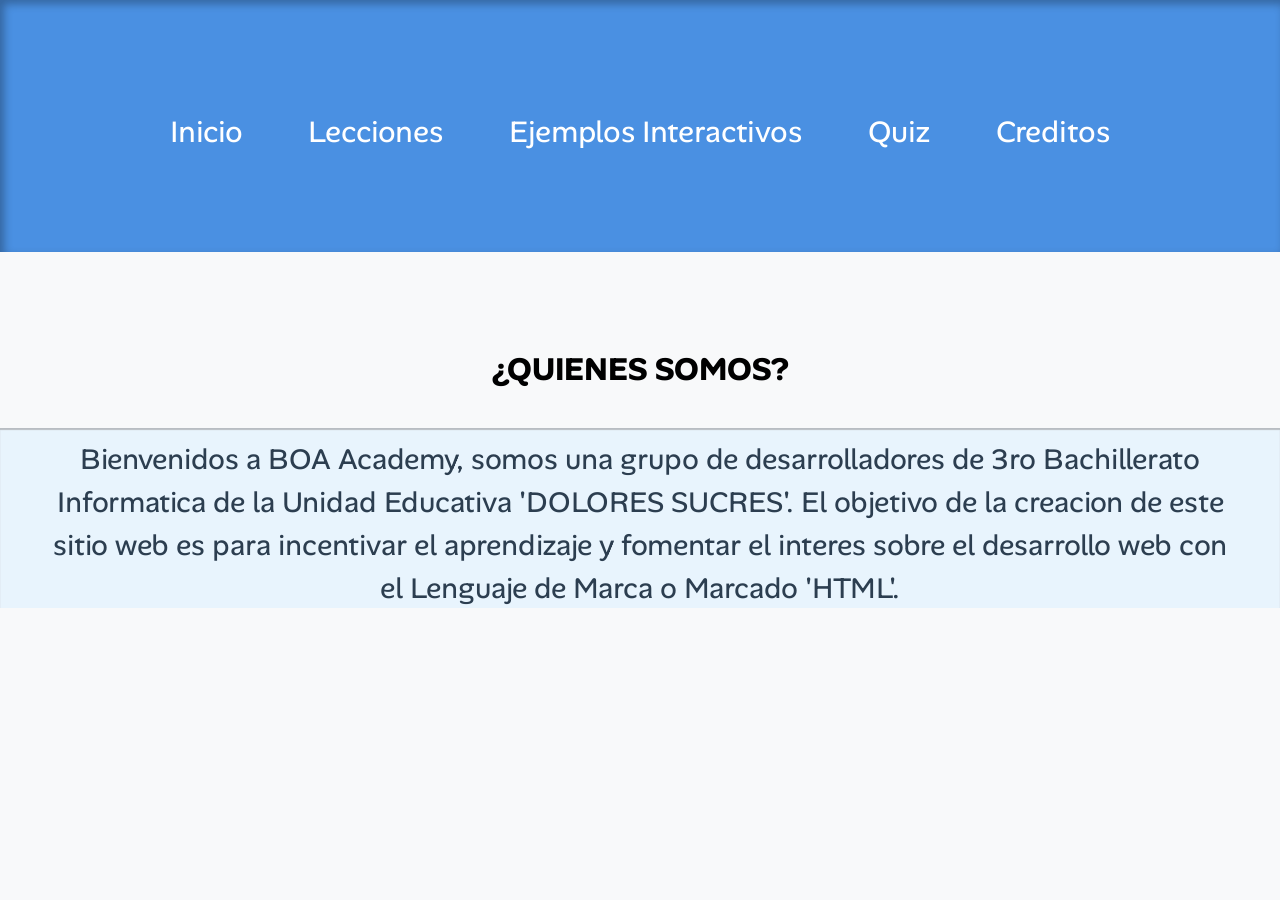
<file: index.html>
<html>
    <head>
        <meta name="viewport" content="width=device-width, initial-scale=1.0">
        <title>BOA studios</title>
        <link rel="stylesheet" href="style.css">
        <link rel="preconnect" href="https://fonts.googleapis.com">
    <link rel="preconnect" href="https://fonts.gstatic.com" crossorigin>
    <link href="https://fonts.googleapis.com/css2?family=Alan+Sans:wght@300..900&display=swap" rel="stylesheet">

    </head>
    <body>
        
        <div id="baner">
            <ul>
                <li><a href="index.html">Inicio</a></li>
                <li><a href="">Lecciones</a></li>
                <li><a href="">Ejemplos Interactivos</a></li>
                <li><a href="QUIZ.html">Quiz</a></li>
                <li><a href="">Creditos</a></li>
            </ul>
        </div>
        <h1>¿QUIENES SOMOS?</h1>
        <div id="pre">
            <p>Bienvenidos a BOA Academy, somos una grupo de desarrolladores de 3ro Bachillerato Informatica de la Unidad Educativa 'DOLORES SUCRES'. El objetivo de la creacion de este sitio web es para incentivar el aprendizaje y fomentar el interes sobre el desarrollo web con el Lenguaje de Marca o Marcado 'HTML'.</p>
        </div>
    </body>
</html>
</file>
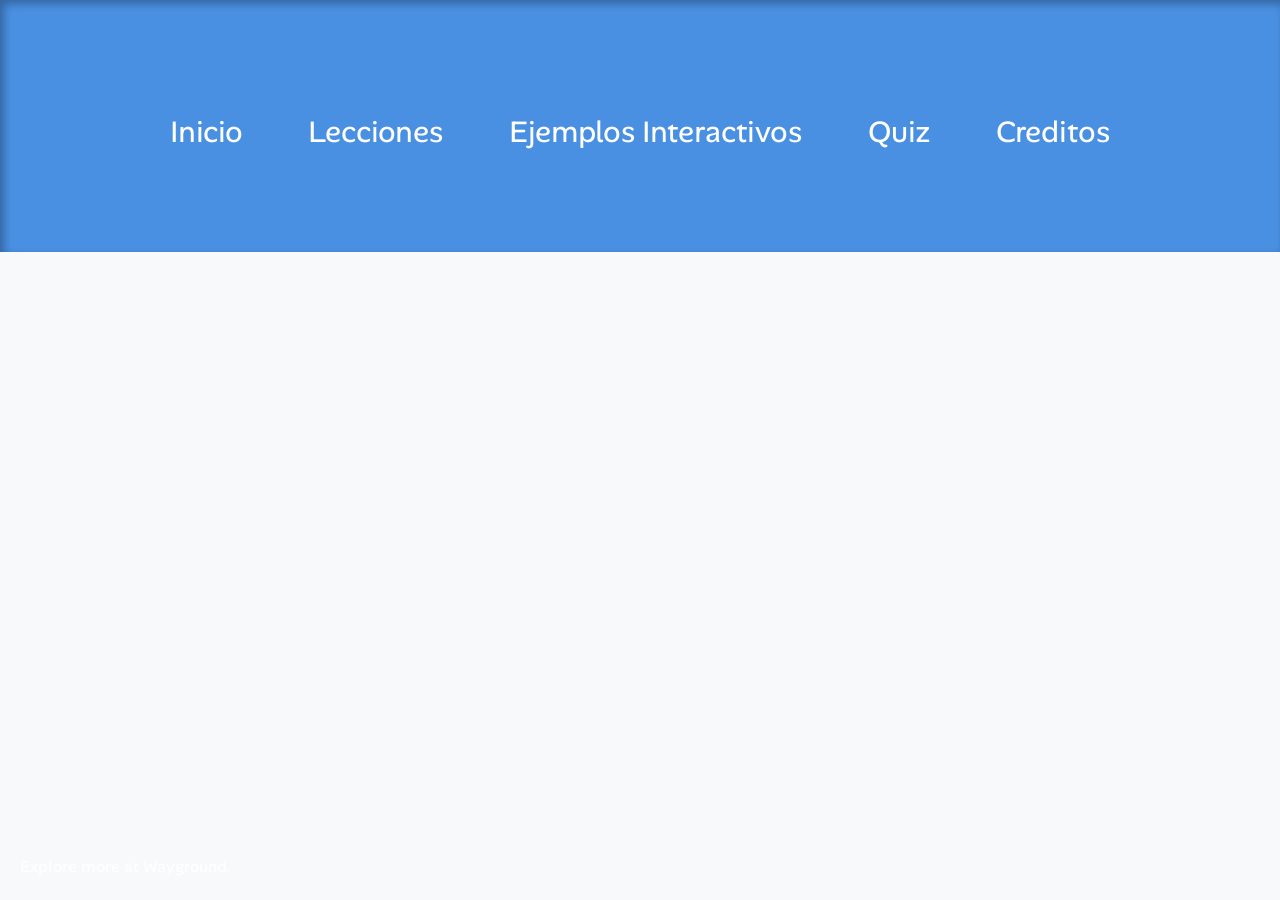
<file: leccionhead.html>
<html>
    <head>
        <meta name="viewport" content="width=device-width, initial-scale=1.0">
        <title>BOA studios</title>
        <link rel="stylesheet" href="style.css">
        <link rel="preconnect" href="https://fonts.googleapis.com">
    <link rel="preconnect" href="https://fonts.gstatic.com" crossorigin>
    <link href="https://fonts.googleapis.com/css2?family=Alan+Sans:wght@300..900&display=swap" rel="stylesheet">

    </head>
    <body>
        
        <div id="baner">
            <ul>
                <li><a href="index.html">Inicio</a></li>
                <li><a href="">Lecciones</a></li>
                <li><a href="">Ejemplos Interactivos</a></li>
                <li><a href="QUIZ.html">Quiz</a></li>
                <li><a href="">Creditos</a></li>
            </ul>
        </div>
        <div style="width:100%;display:flex;flex-direction:column;gap:8px;min-height:635px;"><iframe src="https://wayground.com/embed/quiz/68ed802681d5187c98e75583" title=" - Wayground" style="flex:1;" frameBorder="0" allowfullscreen></iframe><a href="https://wayground.com/admin?source=embedFrame" target="_blank">Explore more at Wayground.</a></div>
    </body>
</html>
</file>
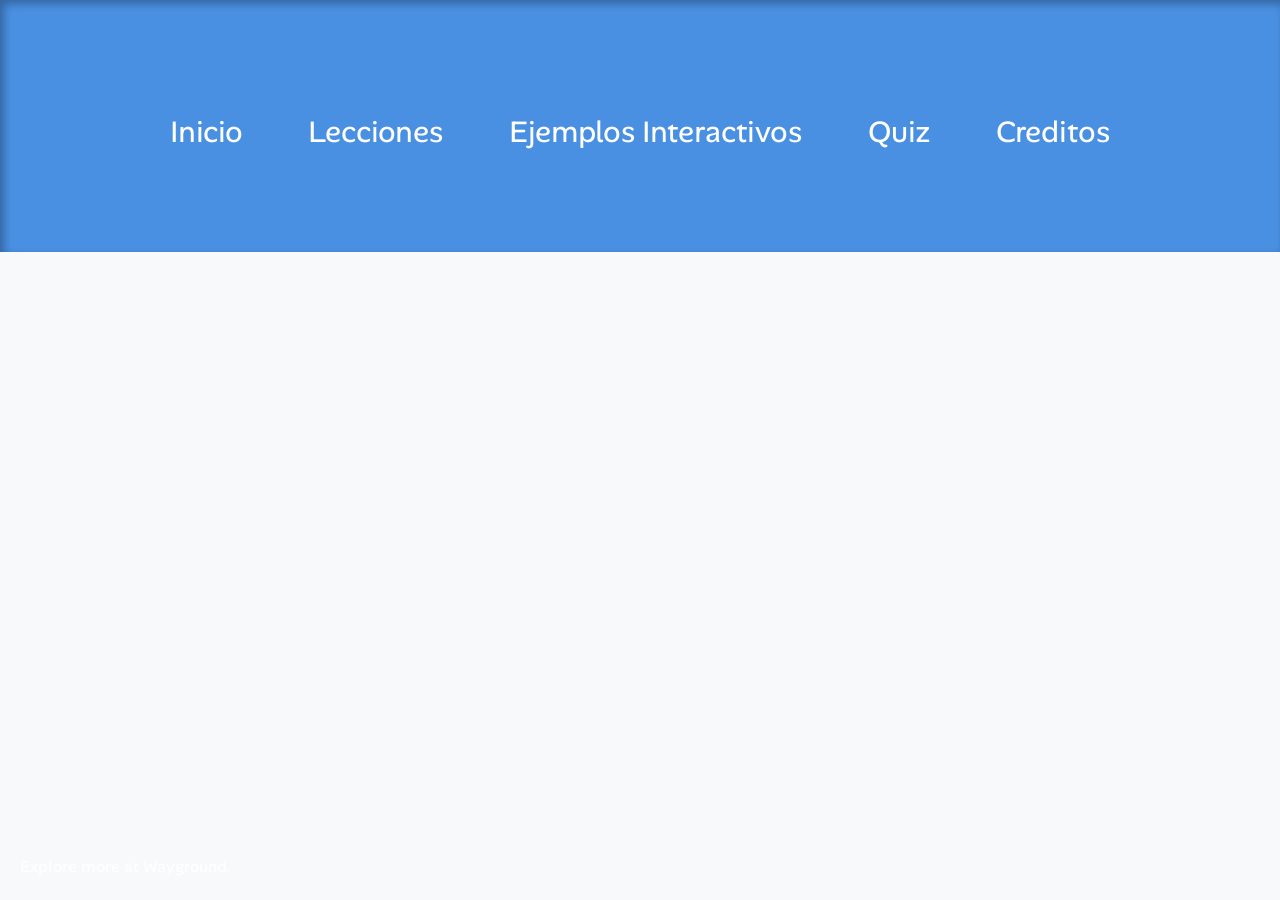
<file: leccionhtml.html>
<html>
    <head>
        <meta name="viewport" content="width=device-width, initial-scale=1.0">
        <title>BOA studios</title>
        <link rel="stylesheet" href="style.css">
        <link rel="preconnect" href="https://fonts.googleapis.com">
    <link rel="preconnect" href="https://fonts.gstatic.com" crossorigin>
    <link href="https://fonts.googleapis.com/css2?family=Alan+Sans:wght@300..900&display=swap" rel="stylesheet">

    </head>
    <body>
        
        <div id="baner">
            <ul>
                <li><a href="index.html">Inicio</a></li>
                <li><a href="">Lecciones</a></li>
                <li><a href="">Ejemplos Interactivos</a></li>
                <li><a href="QUIZ.html">Quiz</a></li>
                <li><a href="">Creditos</a></li>
            </ul>
        </div>
        <div style="width:100%;display:flex;flex-direction:column;gap:8px;min-height:635px;"><iframe src="https://wayground.com/embed/quiz/68ed78fbd6fbf522cb84b2a8" title=" - Wayground" style="flex:1;" frameBorder="0" allowfullscreen></iframe><a href="https://wayground.com/admin?source=embedFrame" target="_blank">Explore more at Wayground.</a></div>
    </body>
</html>
</file>
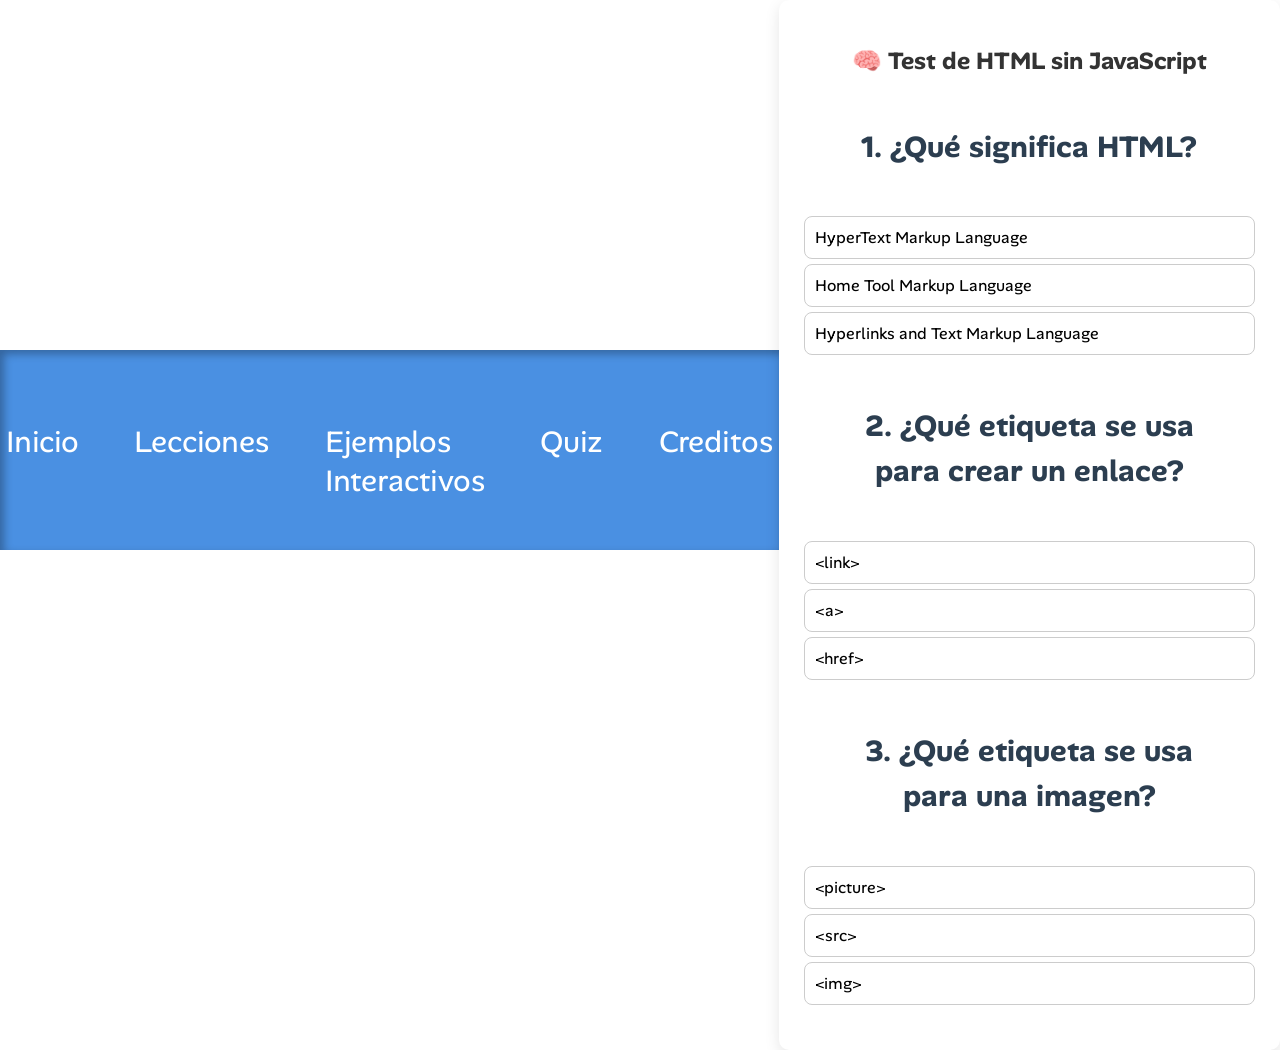
<file: prueba.html>
<html>
    <head>
        <title>BOA studios</title>
        <link rel="stylesheet" href="prueba.css">
        <link rel="preconnect" href="https://fonts.googleapis.com">
    <link rel="preconnect" href="https://fonts.gstatic.com" crossorigin>
    <link href="https://fonts.googleapis.com/css2?family=Alan+Sans:wght@300..900&display=swap" rel="stylesheet">

    </head>
    <body>
        
        <div id="baner">
            <ul>
                <li><a href="index.html">Inicio</a></li>
                <li><a href="">Lecciones</a></li>
                <li><a href="">Ejemplos Interactivos</a></li>
                <li><a href="QUIZ.html">Quiz</a></li>
                <li><a href="">Creditos</a></li>
            </ul>
        </div>
  <div class="quiz">
    <h2>🧠 Test de HTML sin JavaScript</h2>

    <div class="question">
      <p><strong>1. ¿Qué significa HTML?</strong></p>
      <div class="answers">
        <input type="radio" id="q1a" name="q1" class="correct">
        <label for="q1a">HyperText Markup Language</label>

        <input type="radio" id="q1b" name="q1" class="incorrect">
        <label for="q1b">Home Tool Markup Language</label>

        <input type="radio" id="q1c" name="q1" class="incorrect">
        <label for="q1c">Hyperlinks and Text Markup Language</label>
      </div>
    </div>

    <div class="question">
      <p><strong>2. ¿Qué etiqueta se usa para crear un enlace?</strong></p>
      <div class="answers">
        <input type="radio" id="q2a" name="q2" class="incorrect">
        <label for="q2a">&lt;link&gt;</label>

        <input type="radio" id="q2b" name="q2" class="correct">
        <label for="q2b">&lt;a&gt;</label>

        <input type="radio" id="q2c" name="q2" class="incorrect">
        <label for="q2c">&lt;href&gt;</label>
      </div>
    </div>

    <div class="question">
      <p><strong>3. ¿Qué etiqueta se usa para una imagen?</strong></p>
      <div class="answers">
        <input type="radio" id="q3a" name="q3" class="incorrect">
        <label for="q3a">&lt;picture&gt;</label>

        <input type="radio" id="q3b" name="q3" class="incorrect">
        <label for="q3b">&lt;src&gt;</label>

        <input type="radio" id="q3c" name="q3" class="correct">
        <label for="q3c">&lt;img&gt;</label>
      </div>
    </div>
  </div>
    </body>
</html>
</file>
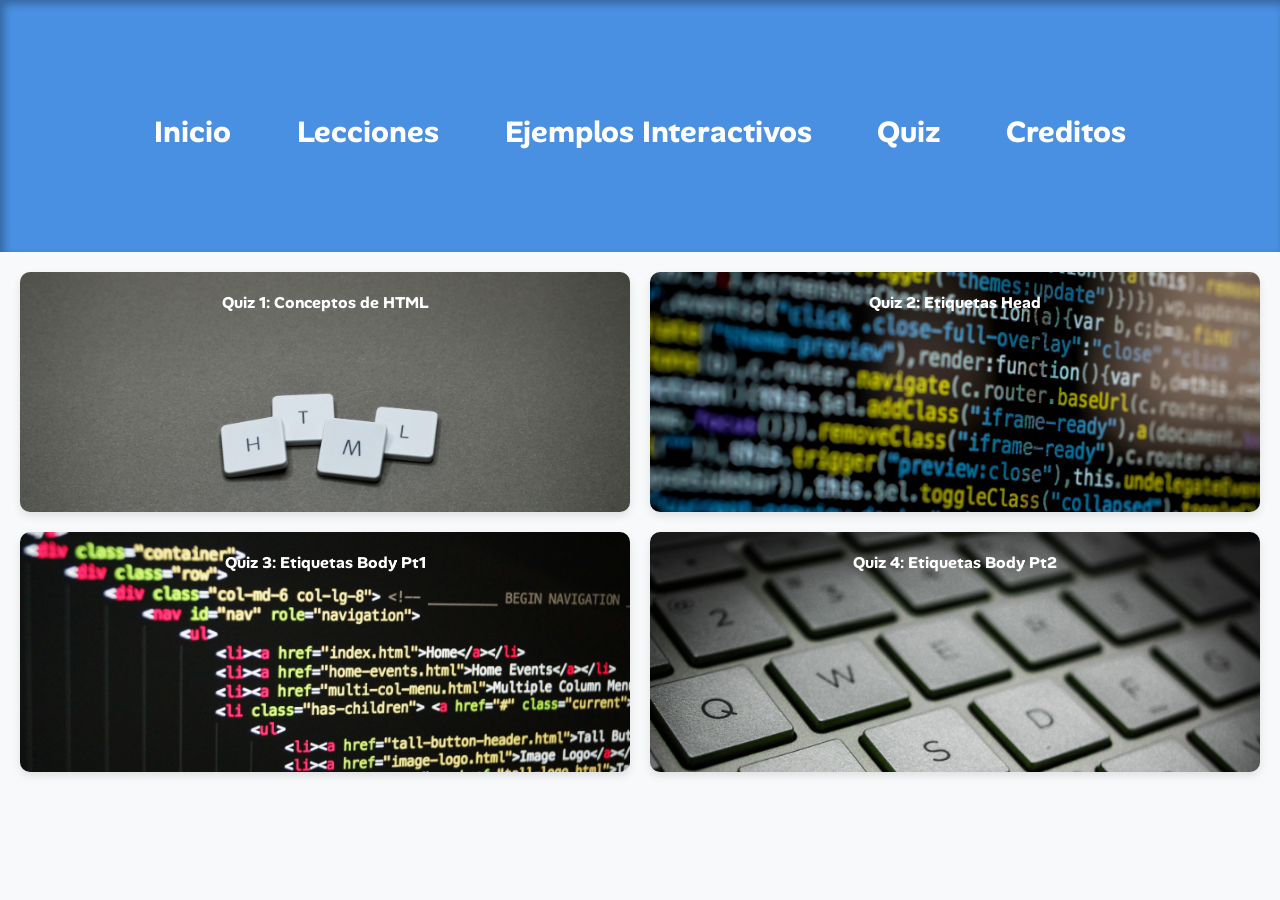
<file: QUIZ.html>
<html>
    <head>
        <meta name="viewport" content="width=device-width, initial-scale=1.0">
        <title>BOA studios</title>
        <link rel="stylesheet" href="QUIZ.css">
        <link rel="preconnect" href="https://fonts.googleapis.com">
    <link rel="preconnect" href="https://fonts.gstatic.com" crossorigin>
    <link href="https://fonts.googleapis.com/css2?family=Alan+Sans:wght@300..900&display=swap" rel="stylesheet">

    </head>
    <body>
        
        <div id="baner">
            <ul>
                <li><a class="iniciales" href="index.html">Inicio</a></li>
                <li><a class="iniciales" href="">Lecciones</a></li>
                <li><a class="iniciales" href="">Ejemplos Interactivos</a></li>
                <li><a class="iniciales" href="QUIZ.css">Quiz</a></li>
                <li><a class="iniciales" href="">Creditos</a></li>
            </ul>
        </div>
        <section class="lecciones">
            <div id="l1" class="cuadro"><a class="lecc" href="leccionhtml.html">Quiz 1: Conceptos de HTML</a></div>
            <div id="l2" class="cuadro"><a class="lecc" href="leccionhead.html">Quiz 2: Etiquetas Head</a></div>
            <div id="l3" class="cuadro"><a class="lecc" href="">Quiz 3: Etiquetas Body Pt1</a></div>
            <div id="l4" class="cuadro"><a class="lecc" href="">Quiz 4: Etiquetas Body Pt2</a></div>
        </section>
</file>
<file: style.css>
html, body {
    margin: 0; 
    padding: 0;
    box-sizing: border-box;
}

#baner{
    width: 100%;
    height: 28vh;
    background-color: #4A90E2;
             opacity: 0;
         animation: fadeIn 1s ease-in forwards;
        box-shadow: inset 4px 4px 8px rgba(0,0,0,0.3);
        justify-content: space-between;
     }
     @keyframes fadeIn {
         to { opacity: 1; }
        
}

ul{
  list-style: none;
  margin: 0;
  padding: 0;
  display: flex;
  justify-content: center;
   
}

li{
    text-decoration: none;
    margin: 1%;
    font-size: 30px;
    margin-top: 8%;
   
}

a:hover{
    color: black;
    background-color: whitesmoke; 
    transform: scale(1.18, 1.28);
    border-radius: 5px;
    box-shadow: inset 2px 2px 5px rgba(0,0,0,0.2);
    padding: 14px 26px;
    
}

a{
    text-decoration: none;
    color: white;
    transition: all 0.3s ease;
    font-family: "Alan Sans", sans-serif;
    display:inline-block; 
    padding: 10px 20px;
}

body{
    background: #F8F9FA;
}

p{
    font-family: "Alan Sans", sans-serif;
    font-style: normal;
    font-size: 1.8rem;
    text-align: center;
    padding: 10px;
    margin: 10mm;
    color: #2C3E50;
    line-height: 1.5;
}

#pre{
    width: 100%;
    background-color: #E8F4FD;
    height: 20vh;
    text-align: center;
    box-shadow: inset 0px 2px 1px rgba(137, 136, 136, 0.5);
}

h1{
    font-family: "Alan Sans", sans-serif;
    margin-top: 1in;
    text-align: center;
}

.cuadro {
  background-color: rgb(232, 218, 178);
  padding: 20px;
  width: 30vb; 
  box-shadow: 0 2px 6px rgba(0, 0, 0, 0.1);
  border-radius: 8px;
  background-size: cover;
  height: 30vh;
  margin: 0 auto;
  margin-top: 10vh;
  
}

h3{
    font-family: "Alan Sans", sans-serif;
    margin-top: 1in;
    text-align: center;
    font-size: 2em;
}

#logo{
    background-image: url(boa.png);
}

@media (max-width: 768px) {
  .nav-links {
    flex-direction: column;
    background: rgba(0,0,0,0.8);
    position: absolute;
    top: 60px;
    right: 0;
    width: 200px;
    display: none;
  }
  .nav-links.open {
    display: flex;
  }
}
</file>
<file: prueba.css>
html, body {
    margin: 0; 
    padding: 0;
    box-sizing: border-box;
}

#baner{
    width: 100%;
    height: 200px;
    background-color: #4A90E2;
             opacity: 0;
         animation: fadeIn 1s ease-in forwards;
        box-shadow: inset 4px 4px 8px rgba(0,0,0,0.3);
        justify-content: space-between;
   
     }
     @keyframes fadeIn {
         to { opacity: 1; }
        
        
}

main, .quiz {
  margin-top: 80px; 
}

ul{
  list-style: none;
  margin: 0;
  padding: 0;
  display: flex;
  justify-content: center;
   
}

li{
    text-decoration: none;
    margin: 1%;
    font-size: 30px;
    margin-top: 8%;
   
}

a:hover{
    color: black;
    background-color: whitesmoke; 
    transform: scale(1.18, 1.28);
    border-radius: 5px;
    box-shadow: inset 2px 2px 5px rgba(0,0,0,0.2);
    padding: 14px 26px;
    
}

a{
    text-decoration: none;
    color: white;
    transition: all 0.3s ease;
    font-family: "Alan Sans", sans-serif;
    display:inline-block; 
    padding: 10px 20px;
}

body{
    background: #F8F9FA;
}

p{
    font-family: "Alan Sans", sans-serif;
    font-style: normal;
    font-size: 30px;
    text-align: center;
    padding: 10px;
    margin: 10mm;
    color: #2C3E50;
    line-height: 1.5;
}

body {
  background: #FFFFFF;
  font-family: "Alan Sans", sans-serif;
  display: flex;
  justify-content: center;
  align-items: center;
  height: 100vh;

}

    .quiz {
      background: white;
      border-radius: 10px;
      padding: 25px;
      max-width: 600px;
      margin: auto;
      box-shadow: 0 5px 15px rgba(0,0,0,0.1);
    }
    h2 {
      text-align: center;
      color: #333;
      margin-bottom: 20px;
    }
    .question {
      margin-bottom: 20px;
    }
    .answers label {
      display: block;
      padding: 10px;
      border-radius: 8px;
      border: 1px solid #ccc;
      margin: 5px 0;
      cursor: pointer;
      transition: background 0.3s;
    }
    input[type="radio"] {
      display: none;
    }

    /* Efectos al seleccionar */
    input:checked + label {
      background: #d1d1ff;
    }

    /* Correctas e incorrectas */
    input.correct:checked + label {
      background: #b2f2bb;
      border-color: #4caf50;
      font-weight: bold;
    }

    input.incorrect:checked + label {
      background: #ffb2b2;
      border-color: #e53935;
    }
</file>
<file: QUIZ.css>
html, body {
    margin: 0; 
    padding: 0;
    box-sizing: border-box;
}

#baner{
    width: 100%;
    height: 28vh;
    background-color: #4A90E2;
             opacity: 0;
         animation: fadeIn 1s ease-in forwards;
        box-shadow: inset 4px 4px 8px rgba(0,0,0,0.3);
        justify-content: space-between;
     }
     @keyframes fadeIn {
         to { opacity: 1; }
        
}

ul{
  list-style: none;
  margin: 0;
  padding: 0;
  display: flex;
  justify-content: center;
   
}

li{
    text-decoration: none;
    margin: 1%;
    font-size: 30px;
    margin-top: 8%;
   
}

.iniciales:hover{
    color: black;
    background-color: whitesmoke; 
    transform: scale(1.18, 1.28);
    border-radius: 5px;
    box-shadow: inset 2px 2px 5px rgba(0,0,0,0.2);
    padding: 14px 26px;
    
}

.iniciales{
    text-decoration: none;
    color: white;
    transition: all 0.3s ease;
    font-family: "Alan Sans", sans-serif;
    display:inline-block; 
    padding: 10px 20px;
}

h1{
    font-family: "Alan Sans", sans-serif;
    margin-top: 1in;
}

#l1{
    background-image: url(l1.jpg);
}

#l2{
    background-image: url(l2.jpg);
}

#l3{
    background-image: url(l3.jpg);
}

#l4{
    background-image: url(l4.jpg);
}

.lecciones {
  display: grid;
  grid-template-columns: repeat(2, 1fr); 
  gap: 20px; 
  padding: 20px;
}

.cuadro {
  background-color: #7ED321; 
  border-radius: 10px;
  padding: 20px;
  text-align: center;
  box-shadow: 0 4px 8px rgba(0,0,0,0.1);
  transition: transform 0.3s, box-shadow 0.3s;
  height: 200px;
  background-size: cover;
}

.cuadro:hover {
  transform: scale(1.05);
  box-shadow: 0 6px 15px rgba(0,0,0,0.2);
}

a{
font-family: "Alan Sans", sans-serif;
text-decoration: none;
color: white;
font-weight: bold;  
}

body{
    background: #F8F9FA;
}
</file>
